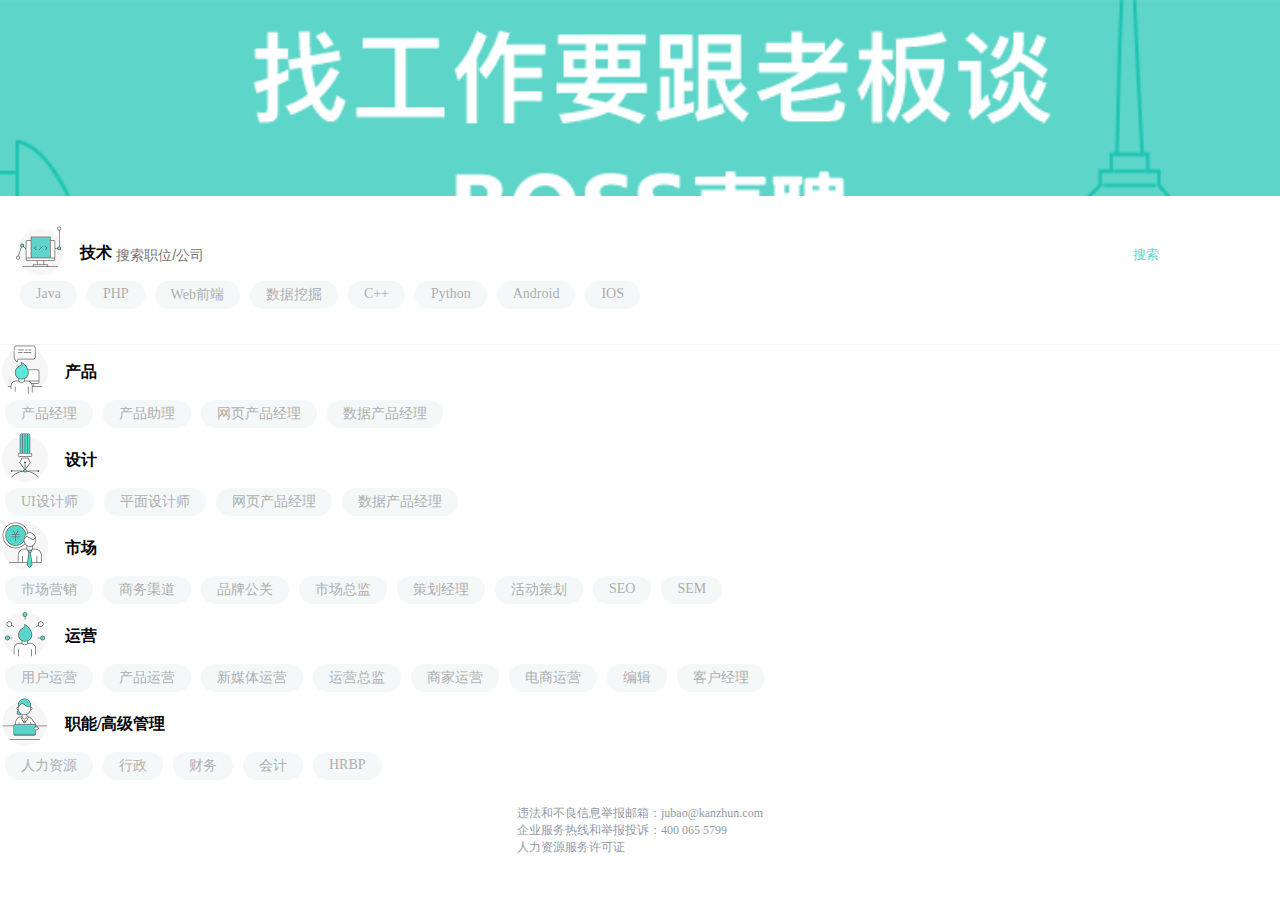
<file: css-boss/index.html>
<!DOCTYPE html>
<html lang="en">

<head>
  <meta charset="UTF-8">
  <meta name="viewport" content="width=device-width, initial-scale=1.0">
  <meta http-equiv="X-UA-Compatible" content="ie=edge">
  <title>list`</title>
  <link rel="stylesheet" href="./css/style.css">
</head>

<body>
  <header class="header">
    <img src="./image/home-search-text.png" alt="">
    <form action="/">
      <input type="text" placeholder="搜索职位/公司">
      <button>搜索</button>
    </form>
  </header>
  <section class="index-section">
    <article>
      <header>
        <img src="./image/technology.png" alt="">
        <h4>技术</h4>
      </header>
      <div class="list">
        <div>Java</div>
        <div>PHP</div>
        <div>Web前端</div>
        <div>数据挖掘</div>
        <div>C++</div>
        <div>Python</div>
        <div>Android</div>
        <div>IOS</div>
      </div>
    </article>
  </section>
  <section>
    <article>
      <header>
        <img src="./image/product.png"" alt="">
        <h4>产品</h4>
      </header>
      <div class="list">
        <div>产品经理</div>
        <div>产品助理</div>
        <div>网页产品经理</div>
        <div>数据产品经理</div>
      </div>
    </article>
  </section>
  <section>
    <article>
      <header>
        <img src="./image/designer.png" alt="">
        <h4>设计</h4>
      </header>
      <div class="list">
        <div>UI设计师</div>
        <div>平面设计师</div>
        <div>网页产品经理</div>
        <div>数据产品经理</div>
      </div>
    </article>
  </section>
  <section>
    <article>
      <header>
        <img src="./image/market.png" alt="">
        <h4>市场</h4>
      </header>
      <div class="list">
        <div>市场营销</div>
        <div>商务渠道</div>
        <div>品牌公关</div>
        <div>市场总监</div>
        <div>策划经理</div>
        <div>活动策划</div>
        <div>SEO</div>
        <div>SEM</div>
      </div>
    </article>
  </section>
  <section>
    <article>
      <header>
        <img src="./image/operate.png" alt="">
        <h4>运营</h4>
      </header>
      <div class="list">
        <div>用户运营</div>
        <div>产品运营</div>
        <div>新媒体运营</div>
        <div>运营总监</div>
        <div>商家运营</div>
        <div>电商运营</div>
        <div>编辑</div>
        <div>客户经理</div>
      </div>
    </article>
  </section>
  <section>
    <article>
      <header>
        <img src="./image/senior.png" alt="">
        <h4>职能/高级管理</h4>
      </header>
      <div class="list">
        <div>人力资源</div>
        <div>行政</div>
        <div>财务</div>
        <div>会计</div>
        <div>HRBP</div>
      </div>
    </article>
  </section>
  <footer>
    <div>
      <p>违法和不良信息举报邮箱：jubao@kanzhun.com</p>
      <p>企业服务热线和举报投诉：400 065 5799</p>
      <p>人力资源服务许可证</p>
    </div>
  </footer>
</body>

</html>
</file>
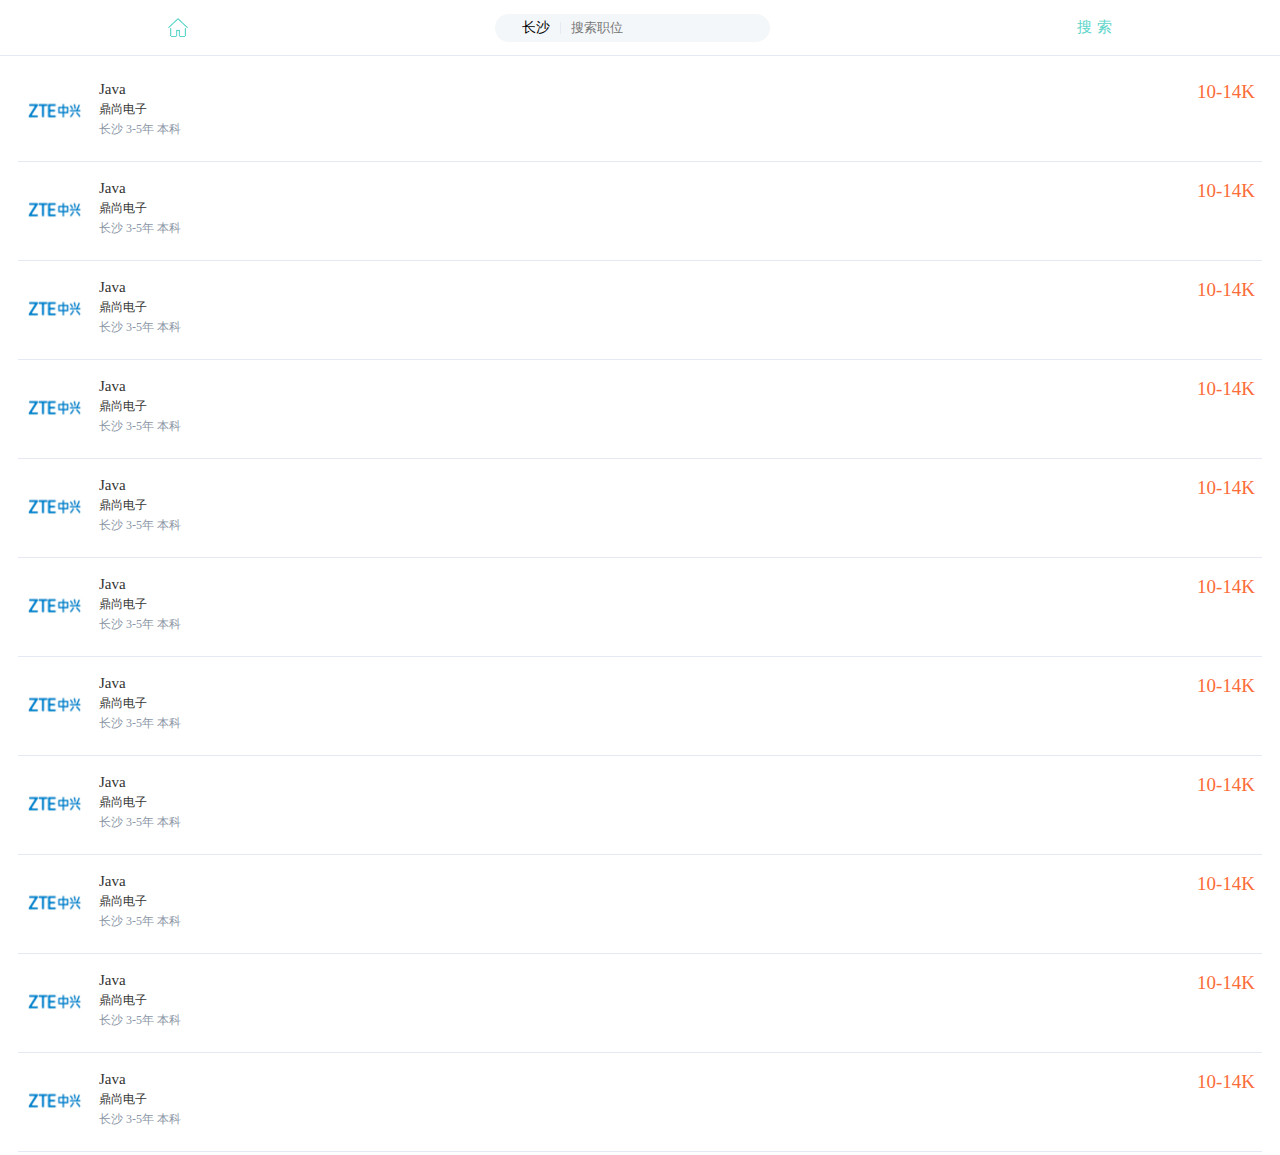
<file: css-boss/list.html>
<!DOCTYPE html>
<html lang="en">

<head>
  <meta charset="UTF-8">
  <meta name="viewport" content="width=device-width, initial-scale=1.0">
  <meta http-equiv="X-UA-Compatible" content="ie=edge">
  <link rel="stylesheet" href="./css/style.css">
  <title>list</title>
</head>

<body>
  <header class="list-header">
    <div>
      <img src="./image/icon-home.png">
      <form action="#">
        <div class="city">长沙</div>
        <input type="text" placeholder="搜索职位">
      </form>
      <button>搜 索</button>
    </div>
  </header>
  <section class="list-section">
    <ul>
      <li>
        <a href="#">
          <img src="./image/d6565ec0dff794f314f981cd7196cb6abe1bd4a3bd2a63f070bdbdada9aad826.png">
          <div class="info">
            <div class="job">Java</div>
            <div class="company">鼎尚电子</div>
            <div class="other">
              <span>长沙</span>
              <span>3-5年</span>
              <span>本科</span>
            </div>
          </div>
          <div class="salary">10-14K</div>
        </a>
      </li>
      <li>
        <a href="#">
          <img src="./image/d6565ec0dff794f314f981cd7196cb6abe1bd4a3bd2a63f070bdbdada9aad826.png">
          <div class="info">
            <div class="job">Java</div>
            <div class="company">鼎尚电子</div>
            <div class="other">
              <span>长沙</span>
              <span>3-5年</span>
              <span>本科</span>
            </div>
          </div>
          <div class="salary">10-14K</div>
        </a>
      </li>
      <li>
        <a href="#">
          <img src="./image/d6565ec0dff794f314f981cd7196cb6abe1bd4a3bd2a63f070bdbdada9aad826.png">
          <div class="info">
            <div class="job">Java</div>
            <div class="company">鼎尚电子</div>
            <div class="other">
              <span>长沙</span>
              <span>3-5年</span>
              <span>本科</span>
            </div>
          </div>
          <div class="salary">10-14K</div>
        </a>
      </li>
      <li>
        <a href="#">
          <img src="./image/d6565ec0dff794f314f981cd7196cb6abe1bd4a3bd2a63f070bdbdada9aad826.png">
          <div class="info">
            <div class="job">Java</div>
            <div class="company">鼎尚电子</div>
            <div class="other">
              <span>长沙</span>
              <span>3-5年</span>
              <span>本科</span>
            </div>
          </div>
          <div class="salary">10-14K</div>
        </a>
      </li>
      <li>
        <a href="#">
          <img src="./image/d6565ec0dff794f314f981cd7196cb6abe1bd4a3bd2a63f070bdbdada9aad826.png">
          <div class="info">
            <div class="job">Java</div>
            <div class="company">鼎尚电子</div>
            <div class="other">
              <span>长沙</span>
              <span>3-5年</span>
              <span>本科</span>
            </div>
          </div>
          <div class="salary">10-14K</div>
        </a>
      </li>
      <li>
        <a href="#">
          <img src="./image/d6565ec0dff794f314f981cd7196cb6abe1bd4a3bd2a63f070bdbdada9aad826.png">
          <div class="info">
            <div class="job">Java</div>
            <div class="company">鼎尚电子</div>
            <div class="other">
              <span>长沙</span>
              <span>3-5年</span>
              <span>本科</span>
            </div>
          </div>
          <div class="salary">10-14K</div>
        </a>
      </li>
      <li>
        <a href="#">
          <img src="./image/d6565ec0dff794f314f981cd7196cb6abe1bd4a3bd2a63f070bdbdada9aad826.png">
          <div class="info">
            <div class="job">Java</div>
            <div class="company">鼎尚电子</div>
            <div class="other">
              <span>长沙</span>
              <span>3-5年</span>
              <span>本科</span>
            </div>
          </div>
          <div class="salary">10-14K</div>
        </a>
      </li>
      <li>
        <a href="#">
          <img src="./image/d6565ec0dff794f314f981cd7196cb6abe1bd4a3bd2a63f070bdbdada9aad826.png">
          <div class="info">
            <div class="job">Java</div>
            <div class="company">鼎尚电子</div>
            <div class="other">
              <span>长沙</span>
              <span>3-5年</span>
              <span>本科</span>
            </div>
          </div>
          <div class="salary">10-14K</div>
        </a>
      </li>
      <li>
        <a href="#">
          <img src="./image/d6565ec0dff794f314f981cd7196cb6abe1bd4a3bd2a63f070bdbdada9aad826.png">
          <div class="info">
            <div class="job">Java</div>
            <div class="company">鼎尚电子</div>
            <div class="other">
              <span>长沙</span>
              <span>3-5年</span>
              <span>本科</span>
            </div>
          </div>
          <div class="salary">10-14K</div>
        </a>
      </li>
      <li>
        <a href="#">
          <img src="./image/d6565ec0dff794f314f981cd7196cb6abe1bd4a3bd2a63f070bdbdada9aad826.png">
          <div class="info">
            <div class="job">Java</div>
            <div class="company">鼎尚电子</div>
            <div class="other">
              <span>长沙</span>
              <span>3-5年</span>
              <span>本科</span>
            </div>
          </div>
          <div class="salary">10-14K</div>
        </a>
      </li>
      <li>
        <a href="#">
          <img src="./image/d6565ec0dff794f314f981cd7196cb6abe1bd4a3bd2a63f070bdbdada9aad826.png">
          <div class="info">
            <div class="job">Java</div>
            <div class="company">鼎尚电子</div>
            <div class="other">
              <span>长沙</span>
              <span>3-5年</span>
              <span>本科</span>
            </div>
          </div>
          <div class="salary">10-14K</div>
        </a>
      </li>
     
    </ul>
  </section>
</body>

</html>
</file>
<file: css-boss/css/style.css>
* {
  margin: 0;
  padding: 0;
}
ul,li,a {
  list-style: none;
  text-decoration: none;
  color: #333;
}

.header {
  width: 100%;
  height: 196px;
  display: flex;
  flex-flow: column;
  align-items: center;
  justify-content: space-around;
  background: url('../image/home-bg.png') no-repeat;
  background-size: 100% auto;
}
.header img {
  padding-top: 20px;
  width: 70%;
}
.header form {
  width: 90%;
  height: 40px;
  display: flex;
  justify-content: space-around;
  margin-bottom: 10px;
  border-radius: 30px;
  padding-right: 20px;
  background: #fff;
}
.header form input {
  width: 80%;
  padding-left: 15px;
  border: none;
  border-radius: 30px;
  outline: none;
  font-size: 14px;
  color: #aeaeae;
}
.index-section {
  padding: 30px 15px;
  border-bottom: 1px solid #f5f8f9;
}
.index-section:last-of-type {
  border-bottom: none;
}
.header form button {
  border: none;
  background-color: transparent;
  outline: none;
  color: #5bd4c7;
}
article header {
  display: flex;
}
article header img {
  width: 50px;
}
article header h4 {
  margin: auto 0;
  padding-top: 5px;
  padding-left: 15px;
}
article .list {
  display: flex;
  flex-wrap: wrap;
}
article .list div {
  margin: 5px;
  padding: 5px 16px;
  border-radius: 20px;
  background-color: #f5f8f9;
  font-size: 14px;
  color: #aeaeae;
}
footer {
  display: flex;
  padding-top: 20px;
  padding-bottom: 50px;
  flex-flow: column;
  align-items: center;
  font-size: 12px;
  color: #919aa7;
}

.list-header div {
  height: 55px;
  display: flex;
  padding: 0 15px;
  justify-content: space-around;
  align-items: center;
}
.list-header img {
  height: 20px;
}
.list-header form {
  display: flex;
  justify-content: space-around;
  align-items: center;
  background-color: #f4f7f9;
  padding: 4px 12px;
  border-radius: 35px;
  font-size: 14px;
}
.list-header form .city {
  height: 12px;
  display: inline-block;
  padding-right: 10px;
  border-right: 1px #e5e9f3 solid;
  line-height: 12px;
}
.list-header form input {
  height: 20px;
  margin: 0 10px;
  border: 0;
  outline: 0;
  background-color: #f4f7f9;
  color: #8b96a6;
}
.list-header button {
  color: #5dd5ca;
  background: 0, 0;
  border: 0;
  outline: 0;
  font-size: 15px;
}
.list-section {
  border-top: 1px #e5e9f3 solid;
}
.list-section ul li {
  position: relative;
}
.list-section ul li:after {
  content: '';
  position: absolute;
  left: 18px;
  right: 18px;
  top: 95px;
  height: 1px;
  background: #e5e9f3;
  overflow: hidden;
}
.list-section ul li a{
  display: flex;
  margin: 10px;
  padding: 15px;
}
/* .list-section ul li>a:after */
.list-section ul li img {
  float: 1;
  width: 59px;
  height: 59px;
  border-radius: 5px;
}
.list-section ul li .info {
  flex: 3;
  height: 59px;
  padding: 0 15px;
}
.list-section ul li .info .job {
  font-size: 15px;
}
.list-section ul li .company {
  line-height: 23px;
  font-size: 12px;
}
.list-section ul li .other {
  font-size: 12px;
  color: #8b96a6;
}
.list-section ul li .salary {
  float: 1;
  font-size: 19px;
  color: #fc6c38;
}
</file>
